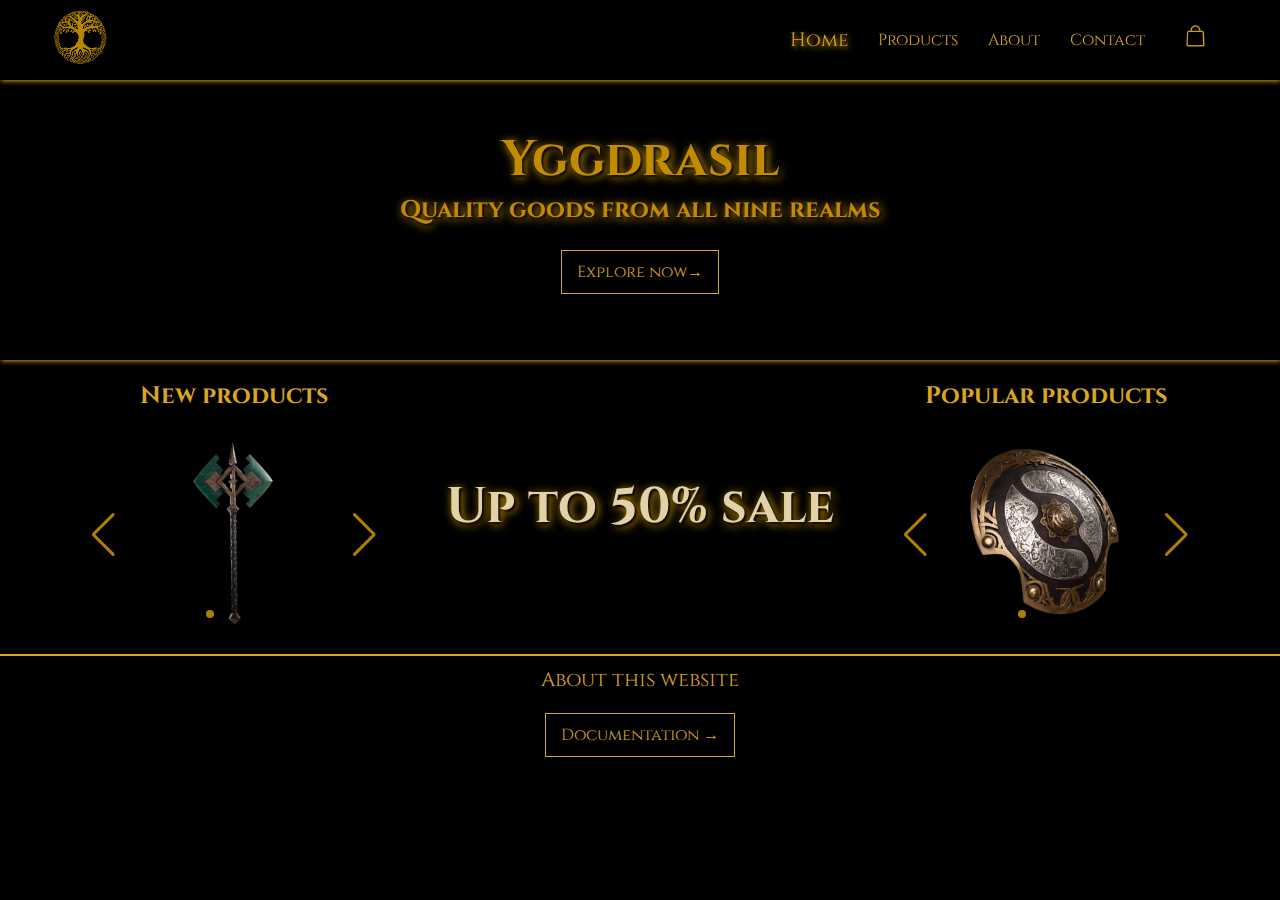
<file: index.html>
<!DOCTYPE html>
<html>
   <head>
      <meta name="viewport" content="width=device-width, initial-scale=1.0">
      <meta charset="utf-8">
      <!--Gör det möjligt att använda tecken som å, ä, ö-->
      <title>Yggdrasil | Home</title>
      <!--Titeln på sidan. Syns på fliken-->
      <link rel="stylesheet" href="css/style.css">
      <link href="https://fonts.googleapis.com/css2?family=Cinzel&display=swap" rel="stylesheet">
      <!--Importera en font-->
      <link rel="stylesheet" href="https://cdn.jsdelivr.net/npm/swiper@8/swiper-bundle.min.css"/>
      <!--Importera javascript för slideshow-->
   </head>
   <body>
      <div class="navbar">
         <!--Här börjar navbaren-->
         <a href="index.html">
         <img src="img/yggdrasil-logo.png" class="logo">
         </a>
         <nav>
            <ul>
               <!--En lista med länkar som leder till olika sidor, och syns på en rad i navbaren-->
               <li>
                  <a href="index.html" class="current-page">Home</a><!--Under varje list punkt finns en egen lista som syns när man pekar på list-punkten ovanför-->
                  <ul>
                     <li><a href="#">Home</a></li>
                     <li><a href="#">Home</a></li>
                     <li><a href="#">Home</a></li>
                  </ul>
               </li>
               <li>
                  <a href="products.html">Products</a>
                  <ul>
                     <li><a href="#">What's new</a></li>
                     <li><a href="#">See all</a></li>
                     <li><a href="#">Weapons</a></li>
                     <li><a href="#">Equipment</a></li>
                     <li><a href="#">Others</a></li>
                     <li><a href="#">Sale</a></li>
                  </ul>
               </li>
               <li>
                  <a href="about.html">About</a>
                  <ul>
                     <li><a href="#">About</a></li>
                     <li><a href="#">About</a></li>
                     <li><a href="documentation.html">Documentation</a></li>
                     <!--Alla länkar i sublistorna är döda utom denna-->
                  </ul>
               </li>
               <li>
                  <a href="contacts.html">Contact</a>
                  <ul>
                     <li><a href="#">Contact</a></li>
                     <li><a href="#">Contact</a></li>
                  </ul>
               </li>
               <li>
                  <a href="#">
                  <img src="img/bag.png" class="shopping-cart">
                  </a>
               </li>
            </ul>
         </nav>
      </div>
      <!--Här slutar navbaren-->
      <div class="banner">
         <h1>Yggdrasil</h1>
         <h2>Quality goods from all nine realms</h2>
         <a href="products.html">
            <button type=button>Explore now&#8594;</button><!--En knapp som tar dig till products-sidan-->
         </a>
      </div>
      <div></div>
      <div class="container">
         <div class="popular-products">
            <!--Slideshow 1 visar nya produkter-->
            <h2>New products</h2>
            <div class="swiper">
               <div class="swiper-wrapper">
                  <!--En wrapper med alla slides i slideshowen-->
                  <div class="swiper-slide"><img src="img/jade-axe-slideshow.jpg"></div>
                  <!--Varje slide har en bild och klassen swipper-slide-->
                  <div class="swiper-slide"><img src="img/aegis-slideshow.jpg"></div>
                  <div class="swiper-slide"><img src="img/helmet-slideshow.jpg"></div>
                  <div class="swiper-slide"><img src="img/skull-shield-slideshow.jpg"></div>
               </div>
               <div class="swiper-pagination"></div>
               <!--Vilken slide eller "page" man är på-->
               <div class="swiper-button-prev"></div>
               <!--Knappar som låter dig bläddra fram och tillbaks genom bilderna-->
               <div class="swiper-button-next"></div>
            </div>
         </div>
         <div class="sale-text">
            <h1>Up to 50% sale</h1>
            <!--Text soom finns mellan de 2 slideshowsen för det såg tomt ut-->
         </div>
         <div class="popular-products">
            <!--Slideshow 2. De gör exakt samma sak så de har samma klasser-->
            <h2>Popular products</h2>
            <div class="swiper">
               <div class="swiper-wrapper">
                  <div class="swiper-slide"><img src="img/aegis-slideshow.jpg"></div>
                  <div class="swiper-slide"><img src="img/black-flail-slideshow.jpg"></div>
                  <div class="swiper-slide"><img src="img/gold-bow-slideshow.jpg"></div>
                  <div class="swiper-slide"><img src="img/dyson-sphere-slideshow.jpg"></div>
               </div>
               <div class="swiper-pagination"></div>
               <div class="swiper-button-prev"></div>
               <div class="swiper-button-next"></div>
            </div>
         </div>
      </div>
      <footer>
         <!--Footer finns alltid längst ner på sidan. Knapp tar dig till dokumentation-sidan-->
         <p>About this website</p>
         <a href="documentation.html">
         <button type=button>Documentation &#8594;</button>
         </a>
      </footer>
      <script src="https://cdn.jsdelivr.net/npm/swiper@8/swiper-bundle.min.js"></script><!--Java script source-->
      <script>/*Java script*/
         const swiper = new Swiper('.swiper', {
             autoplay: {/*Spelar av sig själv*/
                 delay: 3000,/*3000 millisekunder = 3 sekunder. Det tar 3 sekunder mellan slidsen*/
                 disableOnInteraction: false,/*Den slutar inte att fungera vid interaktion*/
             },
             
         loop: true,/*Den loopar dvs börjar om från början när den har nåt sista bilden*/
         
         pagination: {
         el: '.swiper-pagination',
         clickable: true,/*Prickarna under bilderna som visar vilken slide man är på går att klicka och navigera med*/
         },
         
         navigation: {/*Man kan använda knapparna för att "navigera" sig genom slideshowen*/
         nextEl: '.swiper-button-next',/*Man kommer till nästa slide genom att klicka knappen som heter "swiper-button-next"*/
         prevEl: '.swiper-button-prev',/*Man kan gå tillbaka till föregående slide genom att klicka knappen som heter "swiper-button-prev"*/
         },
         
         });
      </script>
   </body>
</html>
</file>
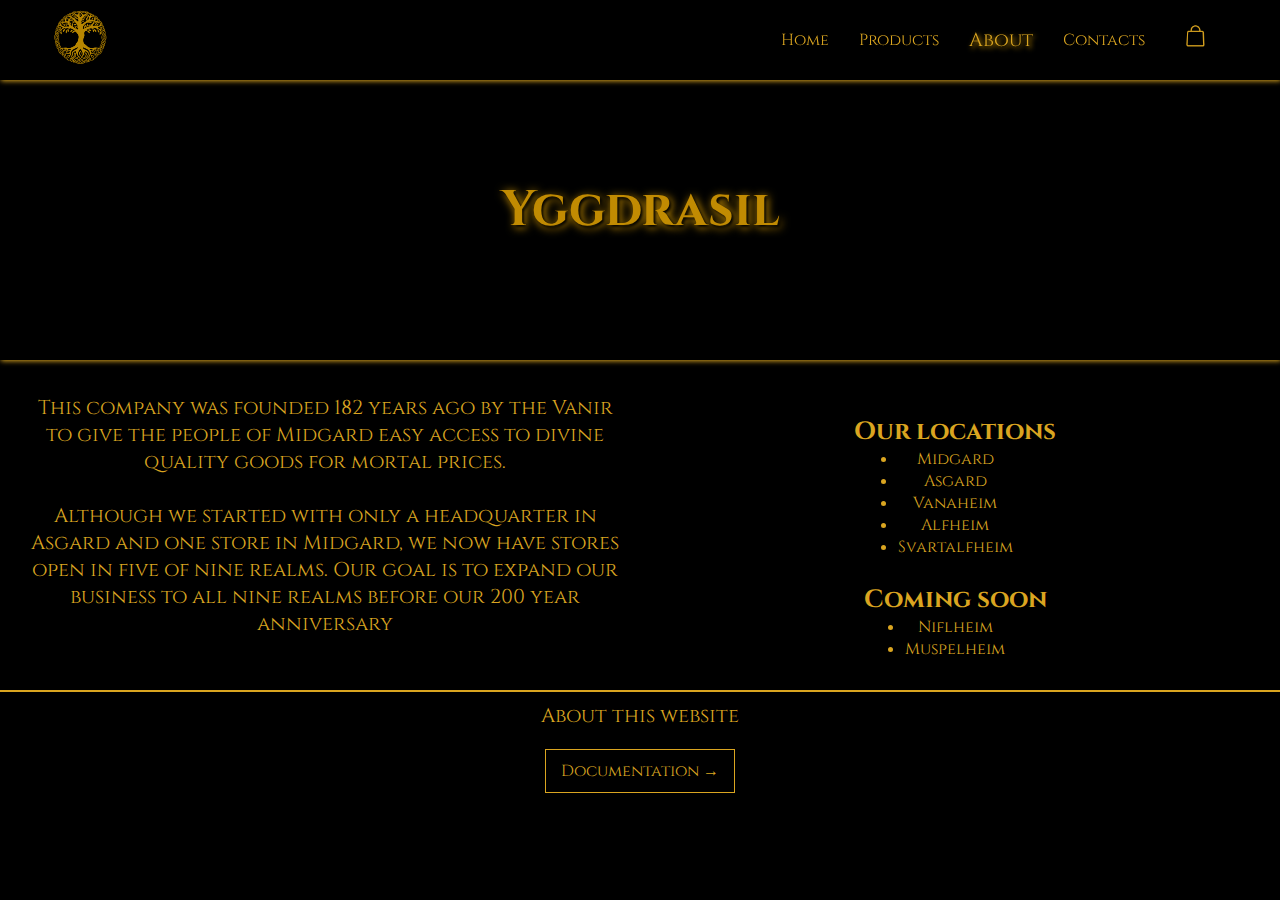
<file: about.html>
<!DOCTYPE html>
<html>
   <head>
      <meta name="viewport" content="width=device-width, initial-scale=1.0">
      <meta charset="utf-8">
      <title>Yggdrasil | About</title>
      <link rel="stylesheet" href="css/style.css">
      <link href="https://fonts.googleapis.com/css2?family=Cinzel&display=swap" rel="stylesheet">
   </head>
   <body>
      <div class="navbar">
         <!--Här börjar navbar-->
         <a href="index.html">
         <img src="img/yggdrasil-logo.png" class="logo">
         </a>
         <nav>
            <ul>
               <li>
                  <a href="index.html">Home</a>
                  <ul>
                     <li><a href="#">Home</a></li>
                     <li><a href="#.html">Home</a></li>
                     <li><a href="#.html">Home</a></li>
                  </ul>
               </li>
               <li>
                  <a href="products.html">Products</a>
                  <ul>
                     <li><a href="#">What's new</a></li>
                     <li><a href="#">See all</a></li>
                     <li><a href="#">Weapons</a></li>
                     <li><a href="#">Equipment</a></li>
                     <li><a href="#">Others</a></li>
                     <li><a href="#">Sale</a></li>
                  </ul>
               </li>
               <li>
                  <a href="about.html" class="current-page">About</a>
                  <ul>
                     <li><a href="#">About</a></li>
                     <li><a href="#">About</a></li>
                     <li><a href="documentation.html">Documentation</a></li>
                  </ul>
               </li>
               <li>
                  <a href="contacts.html">Contacts</a>
                  <ul>
                     <li><a href="#">Contact</a></li>
                     <li><a href="#">Contact</a></li>
                  </ul>
               </li>
               <li>
                  <a href="#">
                  <img src="img/bag.png" class="shopping-cart">
                  </a>
               </li>
            </ul>
         </nav>
      </div>
      <!--Här slutar navbar-->
      <div class="banner">
         <h1>Yggdrasil</h1>
      </div>
      <div class="container">
         <div class="column-left">
            <!--På vänster ida finns text om sidan-->
            <p>This company was founded 182 years ago by the Vanir to give the 
               people of Midgard easy access to divine quality goods for mortal prices.
               <br>
               <br>
               Although we  started with only a headquarter in Asgard and one store in 
               Midgard, we now have stores open in five of nine realms. Our goal is to expand 
               our business to all nine realms before our 200 year anniversary
            </p>
         </div>
         <div class="column-right">
            <!--På höger sida finns listor med platser-->
            <h3>Our locations</h3>
            <ul>
               <li>Midgard</li>
               <li>Asgard</li>
               <li>Vanaheim</li>
               <li>Alfheim</li>
               <li>Svartalfheim</li>
            </ul>
            <h3>Coming soon</h3>
            <ul>
               <li>Niflheim</li>
               <li>Muspelheim</li>
            </ul>
         </div>
      </div>
      <footer>
         <!--Footer finns alltid längst ner på sidan. Knapp tar dig till dokumentation-sidan-->
         <p>About this website</p>
         <a href="documentation.html">
         <button type=button>Documentation &#8594;</button>
         </a>
      </footer>
   </body>
</html>
</file>
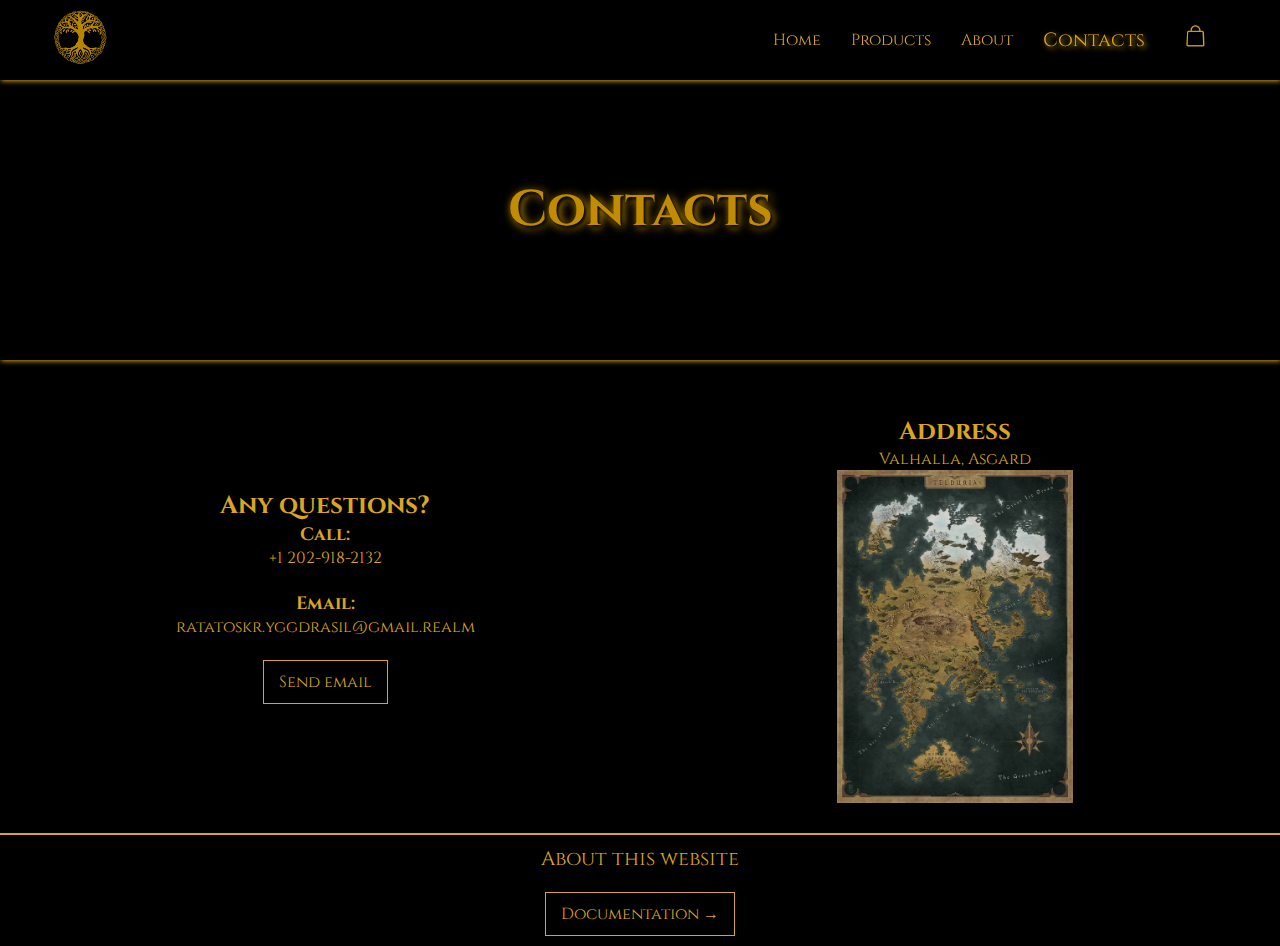
<file: contacts.html>
<!DOCTYPE html>
<html>
   <head>
      <meta name="viewport" content="width=device-width, initial-scale=1.0">
      <meta charset="utf-8">
      <title>Yggdrasil | Contacts</title>
      <link rel="stylesheet" href="css/style.css">
      <link href="https://fonts.googleapis.com/css2?family=Cinzel&display=swap" rel="stylesheet">
   </head>
   <body>
      <div class="navbar">
         <!--Början på navbaren-->
         <a href="index.html">
         <img src="img/yggdrasil-logo.png" class="logo">
         </a>
         <nav>
            <ul>
               <li>
                  <a href="index.html">Home</a>
                  <ul>
                     <li><a href="#">Home</a></li>
                     <li><a href="#.html">Home</a></li>
                     <li><a href="#.html">Home</a></li>
                  </ul>
               </li>
               <li>
                  <a href="products.html">Products</a>
                  <ul>
                     <li><a href="#">What's new</a></li>
                     <li><a href="#">See all</a></li>
                     <li><a href="#">Weapons</a></li>
                     <li><a href="#">Equipment</a></li>
                     <li><a href="#">Others</a></li>
                     <li><a href="#">Sale</a></li>
                  </ul>
               </li>
               <li>
                  <a href="about.html">About</a>
                  <ul>
                     <li><a href="#">About</a></li>
                     <li><a href="#">About</a></li>
                     <li><a href="documentation.html">Documentation</a></li>
                  </ul>
               </li>
               <li>
                  <a href="contacts.html" class="current-page">Contacts</a>
                  <ul>
                     <li><a href="#">Contact</a></li>
                     <li><a href="#">Contact</a></li>
                  </ul>
               </li>
               <li>
                  <a href="#">
                  <img src="img/bag.png" class="shopping-cart">
                  </a>
               </li>
            </ul>
         </nav>
      </div>
      <!--Slut på navbaren-->
      <div class="banner">
         <h1>Contacts</h1>
      </div>
      <div class="container">
         <div class="column-left">
            <!--2 kolumner med olika klasser så att jag kan göra olika saker med två halvorna av sidan -->
            <h3>Any questions?</h3>
            <h4>Call:</h4>
            +1 202-918-2132
            <br>
            <br>
            <h4>Email:</h4>
            ratatoskr.yggdrasil@gmail.realm
            <br>
            <br>
            <a href="mailto: ratatoskr.yggdrasil@gmail.realm">
               <!--Klicka på knappen gör att ett mail-draft till emailen skapas-->
               <button type="button">Send email</button>
            </a>
         </div>
         <div class="column-right">
            <h3>Address</h3>
            Valhalla, Asgard
            <img src="img/map.jpeg" style="width: 40%;">
         </div>
      </div>
      <footer>
         <p>About this website</p>
         <a href="documentation.html">
            <!--Knapp tar dig till dokumentation-sidan-->
            <button type=button>Documentation &#8594;</button>
         </a>
      </footer>
   </body>
</html>
</file>
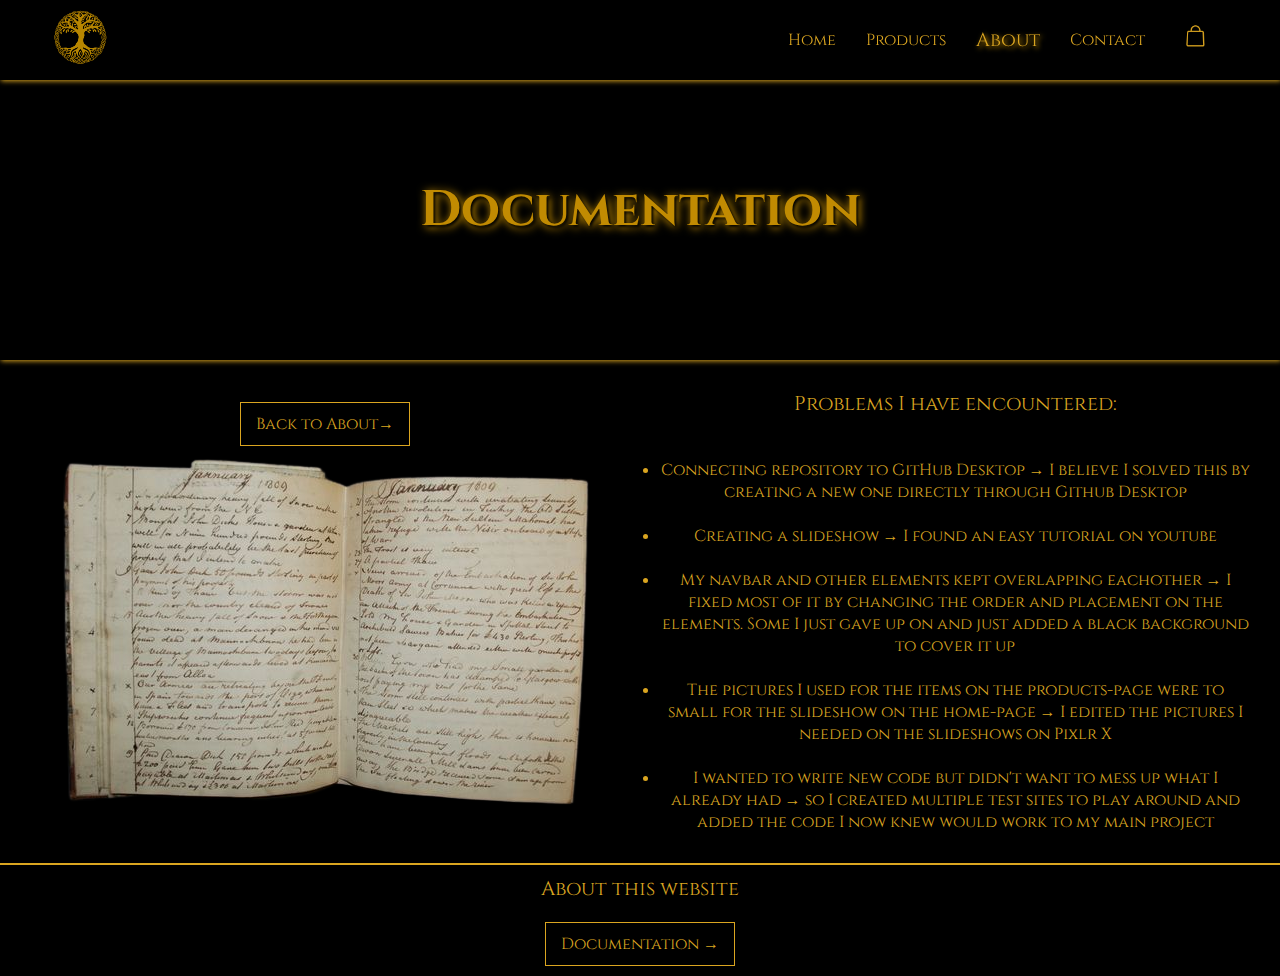
<file: documentation.html>
<!DOCTYPE html>
<html>
   <head>
      <meta name="viewport" content="width=device-width, initial-scale=1.0">
      <meta charset="utf-8">
      <title>Yggdrasil | Documentation</title>
      <link rel="stylesheet" href="css/style.css">
      <link href="https://fonts.googleapis.com/css2?family=Cinzel&display=swap" rel="stylesheet">
   </head>
   <body>
      <div class="navbar">
         <a href="index.html">
         <img src="img/yggdrasil-logo.png" class="logo">
         </a>
         <nav>
            <ul>
               <li>
                  <a href="index.html">Home</a>
                  <ul>
                     <li><a href="#">Home</a></li>
                     <li><a href="#.html">Home</a></li>
                     <li><a href="#.html">Home</a></li>
                  </ul>
               </li>
               <li>
                  <a href="products.html">Products</a>
                  <ul>
                     <li><a href="#">What's new</a></li>
                     <li><a href="#">See all</a></li>
                     <li><a href="#">Weapons</a></li>
                     <li><a href="#">Equipment</a></li>
                     <li><a href="#">Others</a></li>
                     <li><a href="#">Sale</a></li>
                  </ul>
               </li>
               <li>
                  <a href="about.html" class="current-page">About</a>
                  <ul>
                     <li><a href="#">About</a></li>
                     <li><a href="#">About</a></li>
                     <li><a href="documentation.html">Documentation</a></li>
                  </ul>
               </li>
               <li>
                  <a href="contacts.html">Contact</a>
                  <ul>
                     <li><a href="#">Contact</a></li>
                     <li><a href="#">Contact</a></li>
                  </ul>
               </li>
               <li>
                  <a href="#">
                  <img src="img/bag.png" class="shopping-cart">
                  </a>
               </li>
            </ul>
         </nav>
      </div>
      <div class="banner">
         <h1>Documentation</h1>
      </div>
      <div class="container">
         <div class="column-left">
            <a href="about.html">
               <button>Back to About&#8594;</button><!--Knapp tar en tillbaka till About-sidan-->
            </a>
            <img src="img/old-diary.png">
         </div>
         <div class="column-right">
            <ul>
               <!--Lista med problem jag har stött på under projektet och hur jag löste de-->
               <p>Problems I have encountered:</p>
               <br>
               <li>Connecting repository to GitHub Desktop &#8594; I believe I solved this by creating a new one directly through Github Desktop</li>
               <br>
               <li>Creating a slideshow &#8594; I found an easy tutorial on youtube</li>
               <br>
               <li>My navbar and other elements kept overlapping eachother &#8594; I fixed most of it by changing the order and placement on the elements. Some I just gave up on and just added a black background to cover it up</li>
               <br>
               <li>The pictures I used for the items on the products-page were to small for the slideshow on the home-page &#8594; I edited the pictures I needed on the slideshows on Pixlr X </li>
               <br>
               <li>I wanted to write new code but didn't want to mess up what I already had &#8594; so I created multiple test sites to play around and added the code I now knew would work to my main project</li>
            </ul>
         </div>
      </div>
      <footer>
         <p>About this website</p>
         <!--Footer finns alltid längst ner på sidan. Knapp tar dig till dokumentation-sidan-->
         <a href="documentation.html">
         <button type=button>Documentation &#8594;</button>
         </a>
      </footer>
   </body>
</html>
</file>
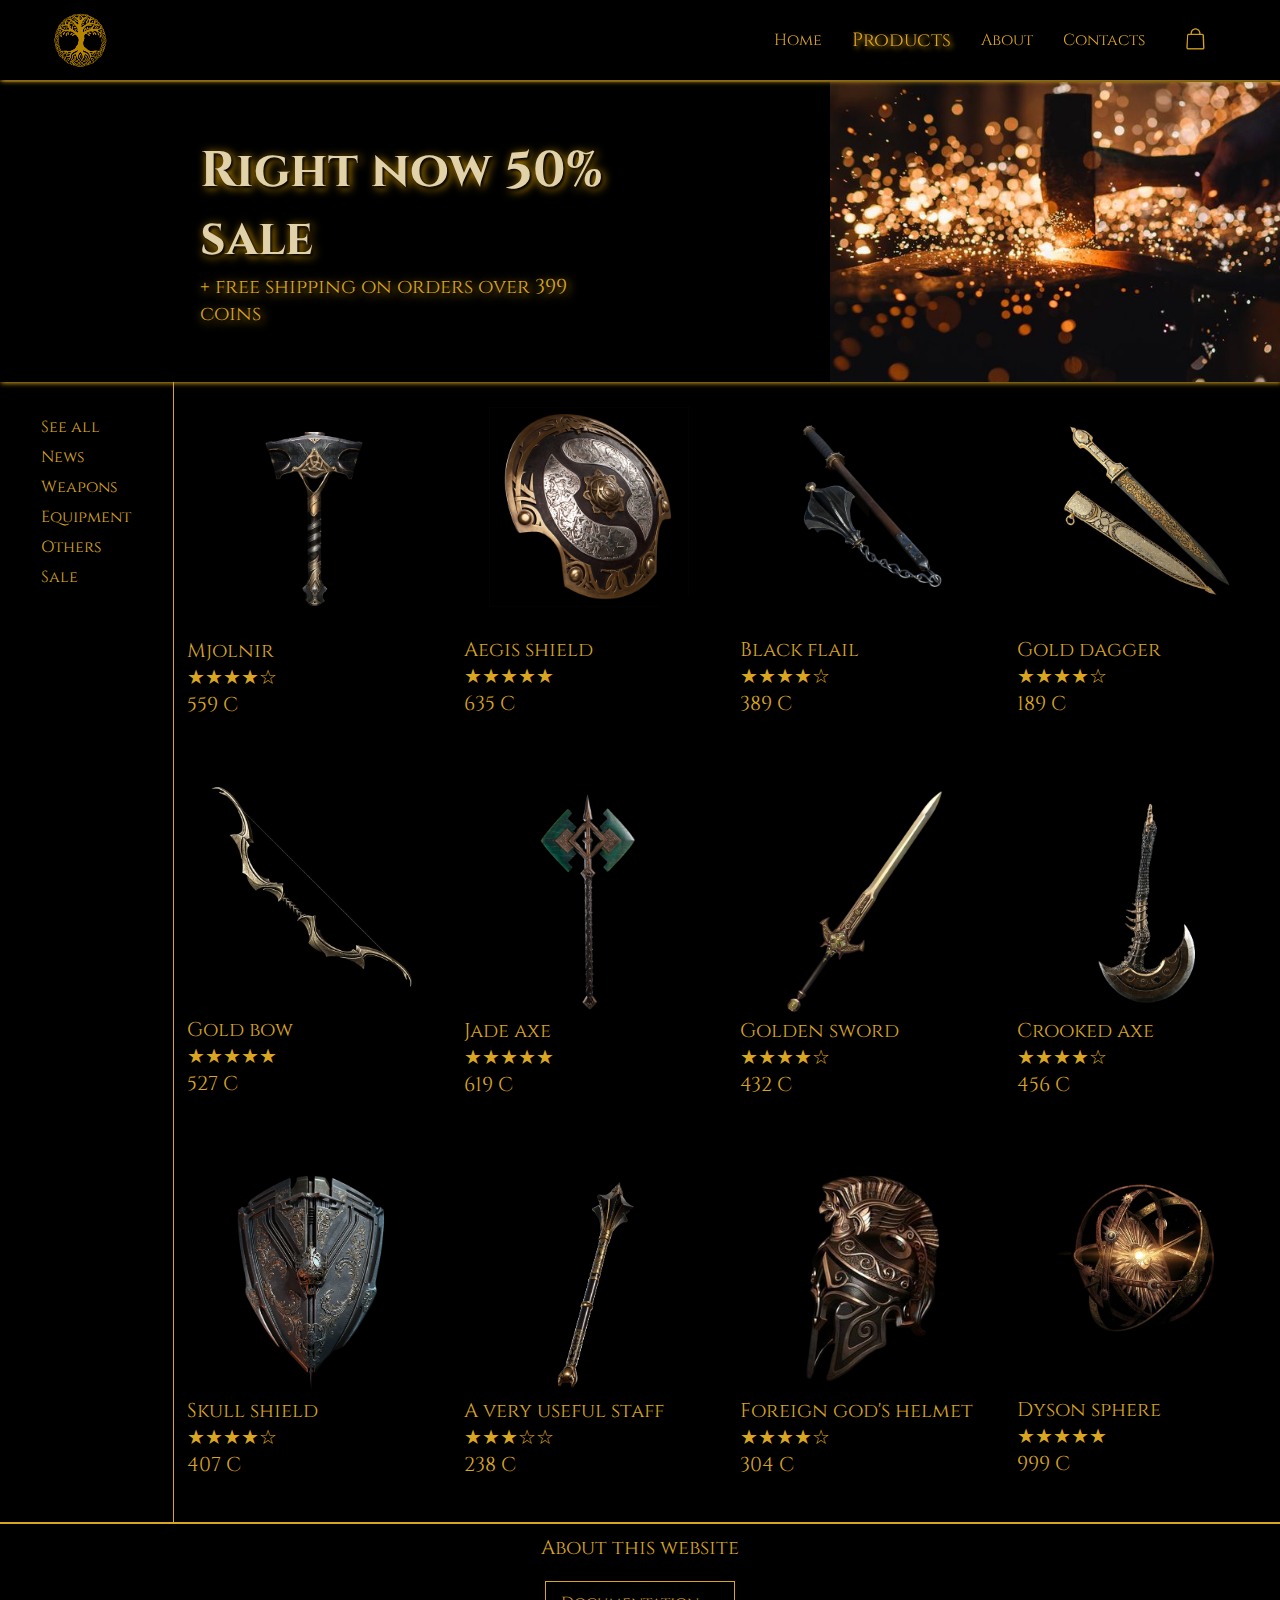
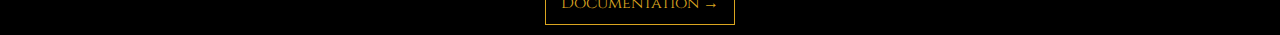
<file: products.html>
Products Yggdrasil
<!DOCTYPE html>
<html>
   <head>
      <meta name="viewport" content="width=device-width, initial-scale=1.0">
      <meta charset="utf-8">
      <title>Yggdrasil | Products</title>
      <link rel="stylesheet" href="css/style.css">
      <link href="https://fonts.googleapis.com/css2?family=Cinzel&display=swap" rel="stylesheet">
   </head>
   <body>
      <div class="navbar">
         <!--Start på navbaren-->
         <a href="index.html">
         <img src="img/yggdrasil-logo.png" class="logo">
         </a>
         <nav>
            <ul>
               <li>
                  <a href="index.html">Home</a>
                  <ul>
                     <li><a href="#">Home</a></li>
                     <li><a href="#">Home</a></li>
                     <li><a href="#">Home</a></li>
                  </ul>
               </li>
               <li>
                  <a href="products.html" class="current-page">Products</a>
                  <ul>
                     <li><a href="#">What's new</a></li>
                     <li><a href="#">See all</a></li>
                     <li><a href="#">Weapons</a></li>
                     <li><a href="#">Equipment</a></li>
                     <li><a href="#">Others</a></li>
                     <li><a href="#">Sale</a></li>
                  </ul>
               </li>
               <li>
                  <a href="about.html">About</a>
                  <ul>
                     <li><a href="#">About</a></li>
                     <li><a href="#">About</a></li>
                     <li><a href="documentation.html">Documentation</a></li>
                  </ul>
               </li>
               <li>
                  <a href="contacts.html">Contacts</a>
                  <ul>
                     <li><a href="#">Contact</a></li>
                     <li><a href="#">Contact</a></li>
                  </ul>
               </li>
               <li>
                  <a href="#">
                  <img src="img/bag.png" class="shopping-cart">
                  </a>
               </li>
            </ul>
         </nav>
      </div>
      <!--Slutet på navbaren-->
      <div class="products-banner">
         <div class="banner-text">
            <h1>Right now 50% sale</h1>
            <p>+ free shipping on orders over 399 coins</p>
         </div>
         <img src="img/products-banner.jpeg">
      </div>
      <div class="container">
         <div class="side-nav">
            <ul>
               <li><a href="#">See all</a></li>
               <li><a href="#">News</a></li>
               <li><a href="#">Weapons</a></li>
               <li><a href="#">Equipment</a></li>
               <li><a href="#">Others</a></li>
               <li><a href="#">Sale</a></li>
            </ul>
         </div>
         <div class="products">
            <!--Element som innehåller många items-->
            <div class="item">
               <!--Varje item har en bild, namn, recension och pris. <br> används för att börja på en ny rad-->
               <img src="img/mjolnir.png">
               <p>
                  Mjolnir<br>
                  &#9733;&#9733;&#9733;&#9733;&#9734;<br><!--HTML symboler-->
                  559 C<br>
               </p>
            </div>
            <div class="item">
               <img src="img/aegis.jpg">
               <p>
                  Aegis shield<br>
                  &#9733;&#9733;&#9733;&#9733;&#9733;<br>
                  635 C<br>
               </p>
            </div>
            <div class="item">
               <img src="img/black-flail.png">
               <p>
                  Black flail<br>
                  &#9733;&#9733;&#9733;&#9733;&#9734;<br>
                  389 C<br>
               </p>
            </div>
            <div class="item">
               <img src="img/dagger-golddetails.jpeg">
               <p>
                  Gold dagger<br>
                  &#9733;&#9733;&#9733;&#9733;&#9734;<br>
                  189 C<br>
               </p>
            </div>
            <div class="item">
               <img src="img/gold-bow.jpeg">
               <p>
                  Gold bow<br>
                  &#9733;&#9733;&#9733;&#9733;&#9733;<br>
                  527 C<br>
               </p>
            </div>
            <div class="item">
               <img src="img/jade-axe.png">
               <p>
                  Jade axe<br>
                  &#9733;&#9733;&#9733;&#9733;&#9733;<br>
                  619 C<br>
               </p>
            </div>
            <div class="item">
               <img src="img/gold-sword.png">
               <p>
                  Golden sword<br>
                  &#9733;&#9733;&#9733;&#9733;&#9734;<br>
                  432 C<br>
               </p>
            </div>
            <div class="item">
               <img src="img/crooked-axe.png">
               <p>
                  Crooked axe<br>
                  &#9733;&#9733;&#9733;&#9733;&#9734;<br>
                  456 C<br>
               </p>
            </div>
            <div class="item">
               <img src="img/skullshield.png">
               <p>
                  Skull shield<br>
                  &#9733;&#9733;&#9733;&#9733;&#9734;<br>
                  407 C<br>
               </p>
            </div>
            <div class="item">
               <img src="img/staff.png">
               <p>
                  A very useful staff<br>
                  &#9733;&#9733;&#9733;&#9734;&#9734;<br>
                  238 C<br>
               </p>
            </div>
            <div class="item">
               <img src="img/helmet.png">
               <p>
                  Foreign god's helmet<br>
                  &#9733;&#9733;&#9733;&#9733;&#9734;<br>
                  304 C<br>
               </p>
            </div>
            <div class="item">
               <img src="img/sphere-of-gold-rings.png">
               <p>
                  Dyson sphere<br>
                  &#9733;&#9733;&#9733;&#9733;&#9733;<br>
                  999 C<br>
               </p>
            </div>
         </div>
      </div>
      <footer>
         <!--Finns längst ner på sidan. Knappen tar en till documents-sidan-->
         <p>About this website</p>
         <a href="documentation.html">
         <button type=button>Documentation &#8594;</button>
         </a>
      </footer>
   </body>
</html>
</file>
<file: css/style.css>
* {
	/*Jag använder stjärnan för att få bort margin och padding som finns med som standard*/
	padding: 0;
	margin: 0;
}

body {
	/*Påverkar hur alla element inom body-elementet ser ut och är placerade*/
	display: flex;
	width: 100%;
	flex-flow: row wrap;
	justify-content: center;
	background-color: rgb(0, 0, 0);
	color: goldenrod;
	font-family: 'Cinzel', serif;

}

a {
	/* Detta ändrar uteeendet på alla a-element aka länkar*/
	text-decoration: none;
	color: goldenrod;
}

.navbar {
	/*Denna klass ändrar storlek, position av navbaren och position av element inom navbaren */
	display: flex;
	justify-content: space-between;
	align-items: center;
	background-color: rgba(0, 0, 0);
	position: fixed;
	top: 0;
	width: 100%;
	height: 80px;
	box-shadow: 1px 1px 5px rgb(218, 165, 32);
}

.logo {
	margin-left: 50px;
	width: 60px;
	border-radius: 50%;
}

.logo:hover {
	box-shadow: 1px 1px 10px rgb(255, 212, 105);
}

/* Nedan står kod för navbaren. På vissa ställen har jag använt display:none, display:inline-block och display:block istället för flexbox 
för att det var nödvändigt eftersom flexbox inte har dessa egenskaper*/

nav {
	/*Påverkar allt som finns inom <nav> taggen och finns nestad inom navbaren. <nav> i sig är ett "parent"-element med flera 
    "child"-element som i mitt fall är listor */
	width: 100%;
	padding: 0;
	margin: 0;
	display: flex;
	justify-content: flex-end;
}

nav ul {
	margin-right: 50px;
	display: flex;
	align-items: center;
}

nav ul li {
	position: relative;
	display: inline-block;
	font-size: 16px;
}

nav ul li a {
	display: block;
	padding: 15px;
	color: goldenrod;
}

nav ul li a:hover {
	text-shadow: 2px 2px 5px rgb(255, 183, 0);
}

nav ul ul {
	/* Inom nav finns listor med länkar till varje sida. Under varje punkt/länk i denna lista finns ytterliggare listor nestade. 
   position: absolute gör att dessa listor är placerade exakt under sina "parent"-listpunkter. display: none gör dessa listor osynliga 
   som standard.*/
	background-color: rgb(0, 0, 0, 0.75);
	position: absolute;
	text-align: left;
	display: none;
}

nav ul ul li {
	/*Varje punkt inom sublistan tar upp 100% av sin bredd*/
	width: 100%;
}

nav ul li:hover

/*När man pekar på de olika punkterna i listorna inom nav-elementet syns dropdown-menu under varje punkt. 
display:block visar elementet som block, börjar på en ny rad och tar upp full bredd*/
ul {
	display: block;
}

.current-page {
	text-shadow: 2px 2px 5px rgb(255, 183, 0);
	font-size: larger;
}

.banner {
	width: 100%;
	height: 300px;
	margin-top: 60px;
	display: flex;
	flex-direction: column;
	justify-content: center;
	align-items: center;
	color: rgb(193, 139, 2);
	box-shadow: 1px 1px 5px rgb(218, 165, 32);
	text-shadow: 2px 2px 3px rgb(0, 0, 0), 2px 2px 10px rgb(255, 183, 0);
}

.products-banner {
	/*Bannern på just products-sidan ser annorlunda ut än de andra sidorna så den har sin egen klass*/
	width: 100%;
	height: 300px;
	margin-top: 60px;
	display: flex;
	justify-content: space-between;
	align-items: center;
	box-shadow: 1px 1px 5px rgb(218, 165, 32);
	text-shadow: 2px 2px 3px rgb(0, 0, 0), 2px 2px 10px rgb(255, 183, 0);
}

.products-banner img {
	max-height: 300px;
}

.products-banner h1 {
	margin: 0 200px;
	color: rgb(225, 210, 170);
}

.products-banner p {
	margin: 0 200px;
}

.sale-text {
	color: rgb(225, 210, 170);
	text-shadow: 2px 2px 3px rgb(0, 0, 0), 2px 2px 10px rgb(255, 183, 0);
}

button {
	/*Ändrar utseendet på alla knappar*/
	background: transparent;
	font-family: 'Cinzel', serif;
	font-size: 16px;
	color: goldenrod;
	padding: 10px 15px;
	border: 1px solid goldenrod;
	text-decoration: none;
	cursor: pointer;
	text-align: center;
}

button:hover {
	/*Effekt/skugga syns under knappen när man pekar på den*/
	text-shadow: 2px 2px 5px rgb(255, 183, 0);
	box-shadow: 1px 1px 10px rgb(218, 165, 32);
	background: -moz-radial-gradient(goldenrod, black);
}

.container {
	/*Inom denna har jag flera andra element.*/
	width: 100%;
	display: flex;
	justify-content: center;
	align-items: center;
}

.side-nav {
	width: 200px;
	height: 100%;
	left: 0;
	padding-top: 30px;
	margin-top: 30px;
	border-right: goldenrod solid 1px;
	/*En kant på höger sida för att markera mellan sidnav och alla produkter*/
	overflow-x: hidden;
	display: flex;
	justify-content: center;
}

.side-nav ul {
	list-style-type: none;
}

.side-nav ul li {
	/*Mellanrum mellan raderna på punkterna i listan*/
	line-height: 30px;
}

.side-nav ul li:hover {
	text-shadow: 2px 2px 5px rgb(255, 183, 0);
}

.column-left,
.column-right {
	/*Två "sub-containers" inom container-elementet så att jag kan placera saker hur som helst på två sidor av sidan*/
	width: 50%;
	padding: 20px;
	display: flex;
	flex-direction: column;
	align-items: center;
	justify-content: center;
	text-align: center;
}

.column-left {
	margin: 10px 0 10px 10px;
}

.column-right {
	margin: 10px 10px 10px 0;
}

.column-right h3 {
	margin-top: 1em;
}


.products {
	/*Inom detta elementet finns flera items, denna klass beskriver hur dessa items ska placeras inom elementet*/
	width: 100%;
	display: flex;
	justify-content: space-around;
	flex-wrap: wrap;
}

.item {
	/*Dessa items består också av delar som bilder och olika textrader under den. Denna klassen för klarar hur delarna är placerade*/
	padding: 10px;
	margin: 15px 0;
	width: 250px;
	height: 330px;
	display: flex;
	flex-direction: column;
	justify-content: space-between;
}

.item:hover {
	box-shadow: 1px 1px 15px rgb(218, 165, 32);
	transition: 0.5s ease;
	cursor: pointer;
}

.item img {
	width: auto;
	height: auto;
	max-width: 200px;
	max-height: 230px;
	align-self: center;
}

.shopping-cart {
	width: 40px;
	height: auto;
	border-radius: 50%;
}

.shopping-cart:hover {
	box-shadow: 1px 1px 10px rgb(255, 212, 105);
}

.popular-products {
	width: 30%;
	display: flex;
	flex-direction: column;
	align-items: center;
	padding: 20px;
}


h1 {
	font-size: 50px;
}

h3 {
	font-size: 25px;
	;
}

h4 {
	font-size: 18px;
}

p {
	font-size: 20px;
}

h2,
p {
	margin-bottom: 1em;
}

.swiper {
	/*Min swiper eller slideshow är 80% så bred som parent-elementet som den är nestad i*/
	width: 80%;
	height: fit-content;
}

.swiper-slide img {
	width: 100%;
}

.swiper .swiper-button-prev,
.swiper .swiper-button-next {
	/*Ändrar färg på knapparna*/
	color: rgb(175, 126, 5);
}

.swiper .swiper-pagination-bullet-active {
	/*Ändrar färg på prickarna under bilden*/
	background: rgb(175, 126, 5);
}

footer {
	/*Påverkar footer som finns längst ner på sidan*/
	background-color: black;
	width: 100%;
	padding: 10px;
	border-top: goldenrod solid 2px;
	display: flex;
	flex-direction: column;
	justify-content: center;
	align-items: center;
	bottom: 0;
}
</file>
